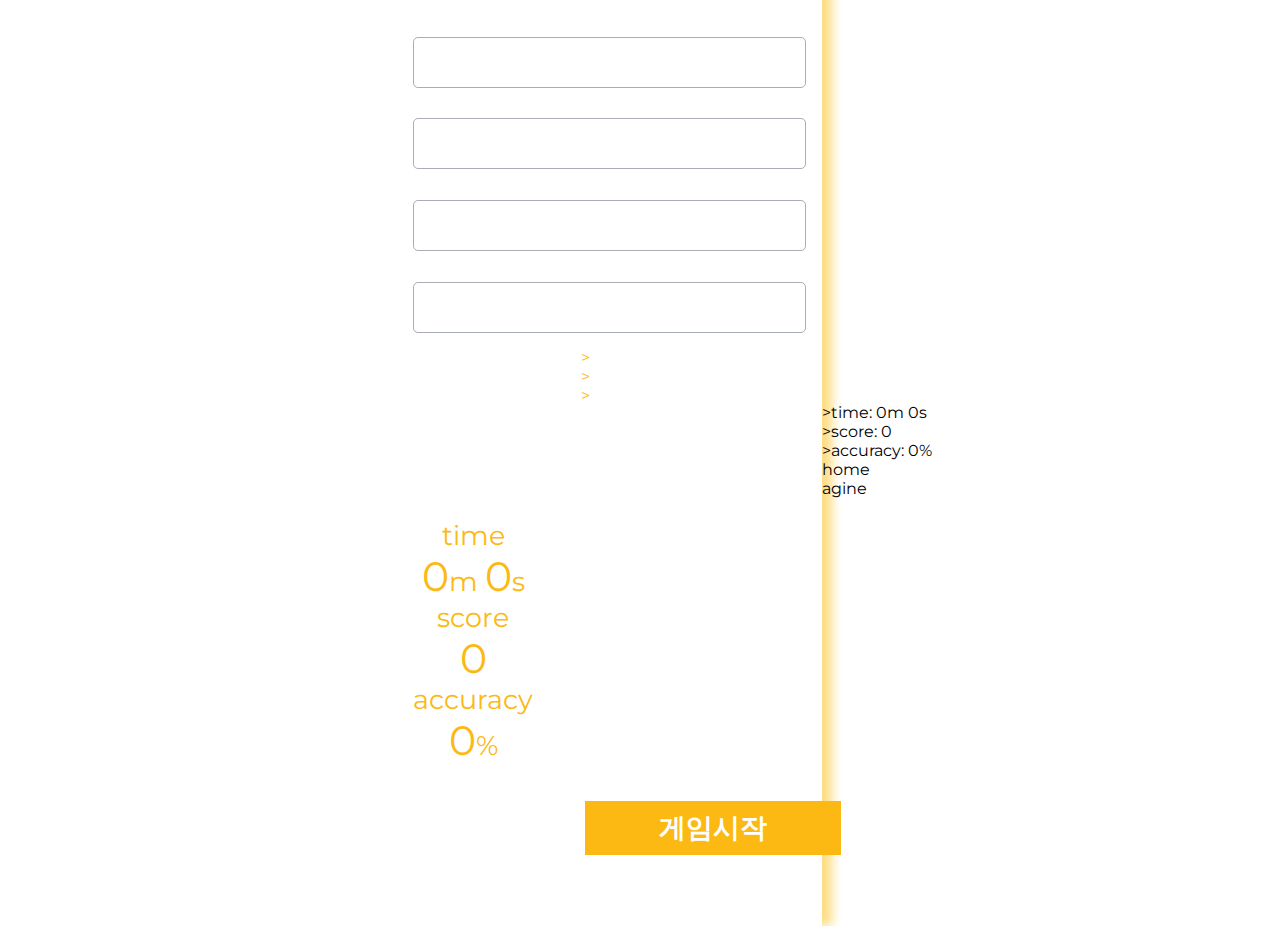
<file: index.html>
<!DOCTYPE html>
<html lang="en">
<head>
    <meta charset="UTF-8">
    <meta http-equiv="X-UA-Compatible" content="IE=edge">
    <meta name="viewport" content="width=device-width, initial-scale=1.0">
    <title>Taja Game</title>
    <link rel="stylesheet" href="css/style.css">
    <link rel="preconnect" href="https://fonts.googleapis.com">
    <link rel="preconnect" href="https://fonts.gstatic.com" crossorigin>
    <link href="https://fonts.googleapis.com/css2?family=Montserrat:wght@400;600;700;800&display=swap" rel="stylesheet">

    <!-- <script src="https://cdn.jsdelivr.net/npm/axios/dist/axios.min.js"></script> -->
</head>
<body style>
    <div class="header light-on">
        <div class="top-i1"></div>
        <div class="title"></span>
    </div>
    <!-- <div class="header"></div> -->
    <div class="section">
        <div class="side-bar"></div>
        <div class="contents-box">
            <div class="circle i1">
                    <div class="circle i2">
                        <div class="circle i3">
                           <div class="circle i4"></div> 
                        </div>
                        
                    </div>
                </div>
                
                <button class="button loading" onclick="run()"></button>
            
            
            <div class="contents">
                
                <div class="game-info">
                    <div class="info-deco">
                        <span></span>
                    </div>
                    <div class="info">
                        <div class="box1">
                            <div class="box2">
                                <span>time</span>
                                <div>
                                    <div class="info-text">
                                       <span class="time m">0</span>m <span class="time s">0</span>s 
                                    </div>
                                    
                                </div>
                            </div>
                        </div>
                    </div>
                    <div class="info">
                        <!-- <div class="border1"></div> -->
                        <div class="box1">
                            <div class="box2">
                                <span>score</span>
                                <div class="info-text">
                                    <span class="score">0</span>
                                </div>
                            </div>
                        </div>
                        
                        
                    </div>
                    <div class="info">
                        <div class="box1">
                            <div class="box2">
                                <span>accuracy</span>
                                <div class="info-text">
                                    <span class="type-correct">0</span>% 
                                </div>
                            </div>
                        </div>
                    </div>
                </div>
                
                <div class="taja">
                    <ul>
                        <li class="taja-list 1">
                            <div class="word-display">
                                <p></p>
                            </div>
                            <div class="word-input-box">
                                <input onkeyup="checkMatch();" type="text" spellcheck="false" class="word-input"/>
                            </div>
                        </li>
                        <li class="taja-list 2">
                            <div class="word-display">
                                <p></p>
                            </div>
                            <div class="word-input-box">
                                <input onkeyup="checkMatch();" type="text" spellcheck="false" class="word-input"/>
                            </div>
                        </li>
                        <li class="taja-list 3">
                            <div class="word-display">
                                <p></p>
                            </div>
                            <div class="word-input-box">
                                <input onkeyup="checkMatch();" type="text" spellcheck="false" class="word-input"/>
                            </div>
                        </li>
                        <li class="taja-list 4">
                            <div class="word-display">
                                <!-- Hello -->
                                <p></p>
                            </div>
                            <div class="word-input-box">
                                <input onkeyup="checkMatch();" type="text" spellcheck="false" class="word-input"/>
                            </div>
                        </li>
                        <!-- <a href="#pop_info" class="btn_open" style="display:none;">팝업 열기1</a>
                        <div id="pop_info" class="pop_wrap" style="display:none;">
                            <div class="pop_inner">
                                <p class="pop_message"></p>
                            <button type="button" class="btn_close" onclick="closePopup()">홈으로</button>
                        </div> -->
                    </ul>
                </div>
            </div>
            <div class="bottom-bar">
                <div class="b1"></div>
                <div class="b2"></div>
                <div class="b3"></div>
            </div>
            
        </div>
        <div class="side-bar">
            <p>></p>
            <p>></p>
            <p>></p>
        </div>
    </div>

    <!-- <div class="header">
        <span class="name">타자연습</span>
        <div class="song-info">
            <div class="bg-image"></div>
            <span class="title">0</span>
        </div>
        <div class="game-info">
            <div>
                연습 시간: <span class="time m">0</span>분 <span class="time s">0</span>초
            </div>
            <div>
                평균 타수: <span class="score">0</span>타
            </div>
            <div>
                정확도: <span class="type-correct">0</span>%
            </div>
        </div>
        <button class="button loading" onclick="run()"></button>
        
    </div>
    <div class="contents">
        <ul>
            <li class="taja-list 1">
                <div class="word-display">
                    <p></p>
                </div>
                <div class="word-input-box">
                    <input onkeyup="checkMatch();" type="text" class="word-input"/>
                </div>
            </li>
            <li class="taja-list 2">
                <div class="word-display">
                    <p></p>
                </div>
                <div class="word-input-box">
                    <input onkeyup="checkMatch();" type="text" class="word-input"/>
                </div>
            </li>
            <li class="taja-list 3">
                <div class="word-display">
                    <p></p>
                </div>
                <div class="word-input-box">
                    <input onkeyup="checkMatch();" type="text" class="word-input"/>
                </div>
            </li>
            <li class="taja-list 4">
                <div class="word-display">
                    
                    <p></p>
                </div>
                <div class="word-input-box">
                    <input onkeyup="checkMatch();" type="text" class="word-input"/>
                </div>
            </li>
            <a href="#pop_info" class="btn_open" style="display:none;">팝업 열기1</a>
            <div id="pop_info" class="pop_wrap" style="display:none;">
                <div class="pop_inner">
                    <p class="pop_message"></p>
                <button type="button" class="btn_close" onclick="closePopup()">홈으로</button>
            </div>
        </ul> -->
        
        <!-- <div class="word-display line2">
            
            <p></p>
        </div>
        <div class="word-input-box input2">
            <input onkeyup="checkMatch();" type="text" class="word-input"/>
        </div>
        <div class="word-display line3">
            
            <p></p>
        </div>
        <div class="word-input-box input3">
            <input onkeyup="checkMatch();" type="text" class="word-input"/>
        </div>
        <div class="word-display line4">
            
            <p></p>
        </div>
        <div class="word-input-box input4">
            <input onkeyup="checkMatch();" type="text" class="word-input"/>
        </div> -->
        
    </div>
    <div class="popup hide">
        <div class="popup-contents light-on">
            <div class="top-bar">
            <div class="close"></div>
            </div>
            <div class="results popup-light">
                <div class="result">
                    >time: <span class="r-m">0</span>m <span class="r-s">0</span>s
                </div>
                <div class="result">
                    >score: <span class="r-score">0</span>
                </div>
                <div class="result">
                    >accuracy: <span class="r-accuracy">0</span>%
                </div>
                <div class="btns">
                    <div class="home" onclick="home()">home</div>
                    <div class="again" onclick="again()">agine</div>
                </div>
            </div>
        </div>
        
      </div>

        
            
        </div>
    <script src="json/onoff.json"></script>
    <script src="json/complete.json"></script>
    <script src="json/wemustlove.json"></script>
    <script src="json/golive.json"></script>
    <script src="json/spinoff.json"></script>
    <script src="json/myname.json"></script>
    <script src="json/cityofonf.json"></script>
    <script src="json/popping.json"></script>
    <script src="json/goosebumps.json"></script>
    <script src="js/main.js"></script>
</body>
</html>
</file>
<file: css/style.css>
* {
    margin: 0;
    padding: 0;
    font-family: 'Montserrat', sans-serif;
}

body {
    display: flex;
    flex-direction: row;
    justify-content: center;
    align-items: center;
    height: 100vh;
    /* padding: 0.5rem; */
}

.header {
    display: flex;
    flex-direction: column;
    /* justify-content: center; */
    align-items: center;

    width: 37vw;
    height: 100%;
    background: white;
    color: rgb(252,185,19);
    box-shadow: 10px 0 10px rgb(255, 220, 131);
    text-align: center;
    padding: 2% 0 2%;
}
.name{
    position: absolute;
    top: 6%;
    font-size: 6vh;
    font-weight: 600;
}

.song-info{
    position: absolute;
    top: 16%;
    font-weight: 600;
}

.bg-image {
    width: 18vw;
    height: 18vw;
    background: center center / 100% no-repeat;
    /* margin-bottom: 2%; */
    /* border: 6px solid rgba(255, 255, 255, 0.753); */
}

.game-info {
    position: absolute;
    bottom: 15%;
    /* margin-top: %; */
    font-size: 3vh;
    /* display: flex;
    justify-content: space-between; */
    width: fit-content;
}

.title,
.time,
.score,
.type-correct {
    font-size: 4.5vh;
}

.button {
    position: absolute;
    bottom: 5%;
    width: 20vw;
    height: 6vh;
    background: rgb(252,185,19);
    /* rgb(252,185,19) */
    color: white;
    border: none;
    /* margin-top: 1rem; */
    cursor: pointer;
    font-size: 3vh;
    font-weight: 700;
}

@media all and (max-device-aspect-ratio:5/4) {
    body {
        display: flex;
        flex-direction: column;
        justify-content: center;
        align-items: center;
        height: fit-content;
        /* padding: 0.5rem; */
    }

    .header {
        display: flex;
        flex-direction: row;
        /* justify-content: center; */
        /* align-items:; */
    
        width: 100%;
        height:fit-content;
        text-align: center;
        padding: 2% 2vw 2%;
        /* font-size: 1vw; */
    }

    .song-info{
        position: relative;
    }

    .name{
        position: relative;
        font-size: 5vw;
    }

    .bg-image{
        width: 0;
        height: 0;
    }

    .game-info {
        position:relative;
        font-size: 3vw;
        text-align: right;
        padding:0 2vw 0;
        /* display: flex;
        flex-direction: row; */
    }

    .button {
        position: relative;
        font-size: 3vw;
    }

    .title{
        font-size: 5vw;
    }
    .time,
    .score,
    .type-correct {
        font-size: 4.5vw;
        /* text-align:; */
    }
}

.complete{
    background: rgb(255,244,80);
    color: rgb(0,115,208);
    box-shadow: none;
}

.complete .button{
    background: rgb(0,115,208);
}

.wemustlove{
    background: rgb(255, 240, 237);
    color: rgb(129,114,124);
    box-shadow: none;
    /* border-right: 2px solid rgb(245,203,204); */
}

.wemustlove .title{
    font-size:3.5vh;
}

.wemustlove .button{
    background: rgb(245,203,204);
    color: rgb(218,110,108);
}

.golive{
    background: rgb(5, 5, 5);
    color: rgb(255,255,255);
    box-shadow: none;
    /* border-right: 2px solid rgb(245,203,204); */
}

/* .golive .title{
    font-size:3.5vh;
} */

.golive .button{
    background: rgb(5, 5, 5);
    color: rgb(255,255,255);
    /* transition: all 0.2s ease-in-out;
        transition-property: all;
        transition-duration: 0.2s;
        transition-timing-function: ease-in-out;
        transition-delay: 0s; */
}

.spinoff{
    background: #cdbbb2;
    color: rgb(0, 0, 0);
    box-shadow: none;
    /* border-right: 2px solid rgb(245,203,204); */
}

.spinoff .title{
    font-size:3.5vh;
}

.spinoff .button{
    background:  rgb(0, 0, 0);
    color: rgb(255,255,255);
}

.myname{
    background: #e74930;
    color: rgb(0, 0, 0);
    box-shadow: none;
    /* border-right: 2px solid rgb(245,203,204); */
}

.myname .title{
    font-size:3.5vh;
}

.myname .button{
    background:  rgb(0, 0, 0);
    color: rgb(255,255,255);
}

.cityofonf{
    background: #4048a9;
    color: rgb(0, 0, 0);
    box-shadow: none;
    /* border-right: 2px solid rgb(245,203,204); */
}

.cityofonf .title{
    font-size:3.5vh;
}

.cityofonf .button{
    background:  rgb(0, 0, 0);
    color: #4048a9;
}

.popping{
    background: #69c7f1;
    color: white;
    box-shadow: none;
    /* border-right: 2px solid rgb(245,203,204); */
}

.popping .title{
    font-size:3.5vh;
}

.popping .button{
    background:  #69c7f1;
    color: white;
}

.goosebumps{
    background: #000000;
    color: #a0a0a1;
    box-shadow: none;
    /* border-right: 2px solid rgb(245,203,204); */
}

.goosebumps .title{
    font-size:3.5vh;
}

.goosebumps .button{
    background:  #000000;
    color: #a0a0a1;
}


.contents{
    width: 100%;
    margin: 4%;
}

ul {
    list-style: none;
}



.word-display {
    padding: 1vh;
    width: 100%;
    margin-top: 1vh;
    font-size: 2vw;
    color: rgb(102,112,122);
    /* text-align: justify;
    word-break: break-all; */
}

.word-display p span {
    position: relative;
}

.word-display p span.correct {
    color: rgb(252,185,19);
}

.word-display p span.incorrect {
    color: rgb(231, 97, 20);
}

.word-display p span.active {
    color: rgb(130,214,247);
}

.word-input-box {
    margin-top: 1%;
}

.word-input {
    pointer-events: none;
    /* border:0px solid rgb(102,112,122); */
    border:1.5px solid rgb(168, 174, 180);
    border-radius: 5px;
    padding: 1vh;
    width: 100%;
    color: rgb(102,112,122);
    font-size: 2vw;
    word-spacing: 0px;
}

.click{
    pointer-events:auto;
}



.complete-text .word-display span.correct{
    color: rgb(0,115,208);
}

.complete-text .word-display p span.incorrect {
    color: rgb(239, 174, 138);
}

.complete-text .word-display p span.active {
    color: rgb(203,229,252);
}

.complete-text .word-input {
    border:1.5px solid rgb(203,229,252);
}

.wemustlove-text .word-display{
    color: rgb(129,114,124);
}

.wemustlove-text .word-display span.correct{
    color: rgb(117, 128, 119);
}

.wemustlove-text .word-display p span.incorrect {
    color: rgb(218,110,108);
}

.wemustlove-text .word-display p span.active {
    color: rgb(245,203,204);
}

.wemustlove-text .word-input {
    border:1.5px solid rgb(129,114,124);
}

.golive-text .word-display{
    color: rgb(118,114,109);
}

.golive-text .word-display span.correct{
    color: rgb(5, 5, 5);
}

.golive-text .word-display p span.incorrect {
    color: rgb(190,16,25);
}

.golive-text .word-display p span.active {
    color: rgb(69,158,49);
}

.golive-text .word-input {
    border:1.5px solid rgb(67,67,67);
}

.spinoff-text .word-display{
    color: #b4b4ac;
}

.spinoff-text .word-display span.correct{
    color: rgb(0, 0, 0);
}

.spinoff-text .word-display p span.incorrect {
    color: #8e2418;
}

.spinoff-text .word-display p span.active {
    color: #2d5471;
}

.spinoff-text .word-input {
    border:1.5px solid #b4b4ac;
}

.myname-text .word-display{
    color: rgb(0, 0, 0);
}

.myname-text .word-display span.correct{
    color: #930683;
}

.myname-text .word-display p span.incorrect {
    color: #e74930;
}

.myname-text .word-display p span.active {
    color: #51c0df;
}

.myname-text .word-input {
    border:1.5px solid rgb(0, 0, 0);
}

.cityofonf-text .word-display{
    color: #4a494f;
}

.cityofonf-text .word-display span.correct{
    color: rgb(0, 0, 0);
}

.cityofonf-text .word-display p span.incorrect {
    color: #dd4291;
}

.cityofonf-text .word-display p span.active {
    color: #4048a9;
}

.cityofonf-text .word-input {
    border:1.5px solid rgb(0, 0, 0);
}

.popping-text .word-display{
    color: #989697;
}

.popping-text .word-display span.correct{
    color: rgb(0, 0, 0);
}

.popping-text .word-display p span.incorrect {
    color: #dd4291;
}

.popping-text .word-display p span.active {
    color: #69c7f1;
}

.popping-text .word-input {
    border:1.5px solid rgb(0, 0, 0);
}

.goosebumps-text .word-display{
    color: #a0a0a1;
}

.goosebumps-text .word-display span.correct{
    color: #00459a;
}

.goosebumps-text .word-display p span.incorrect {
    color: #674396;
}

.goosebumps-text .word-display p span.active {
    color: #76c5b9;
}

.goosebumps-text .word-input {
    border:1.5px solid rgb(0, 0, 0);
}




.loading {
    display: none;
    /* background: grey;
    cursor: not-allowed; */
}

/* .btn_open {
    font-weight: bold;
    margin: 5px;
    padding: 4px 6px;
    background: #000;
    color: #fff;
} */

.pop_wrap {
    position: fixed;
    top: 0;
    left: 0;
    right: 0;
    bottom: 0;
    background: rgba(0, 0, 0, .5);
    font-size: 0;
    text-align: center;
}

.pop_wrap:after {
    display: inline-block;
    height: 100%;
    vertical-align: middle;
    content: '';
}

.pop_wrap .pop_inner {
    display: inline-block;
    padding: 20px 30px;
    background: #fff;
    width: 200px;
    vertical-align: middle;
    font-size: 15px;
}
</file>
